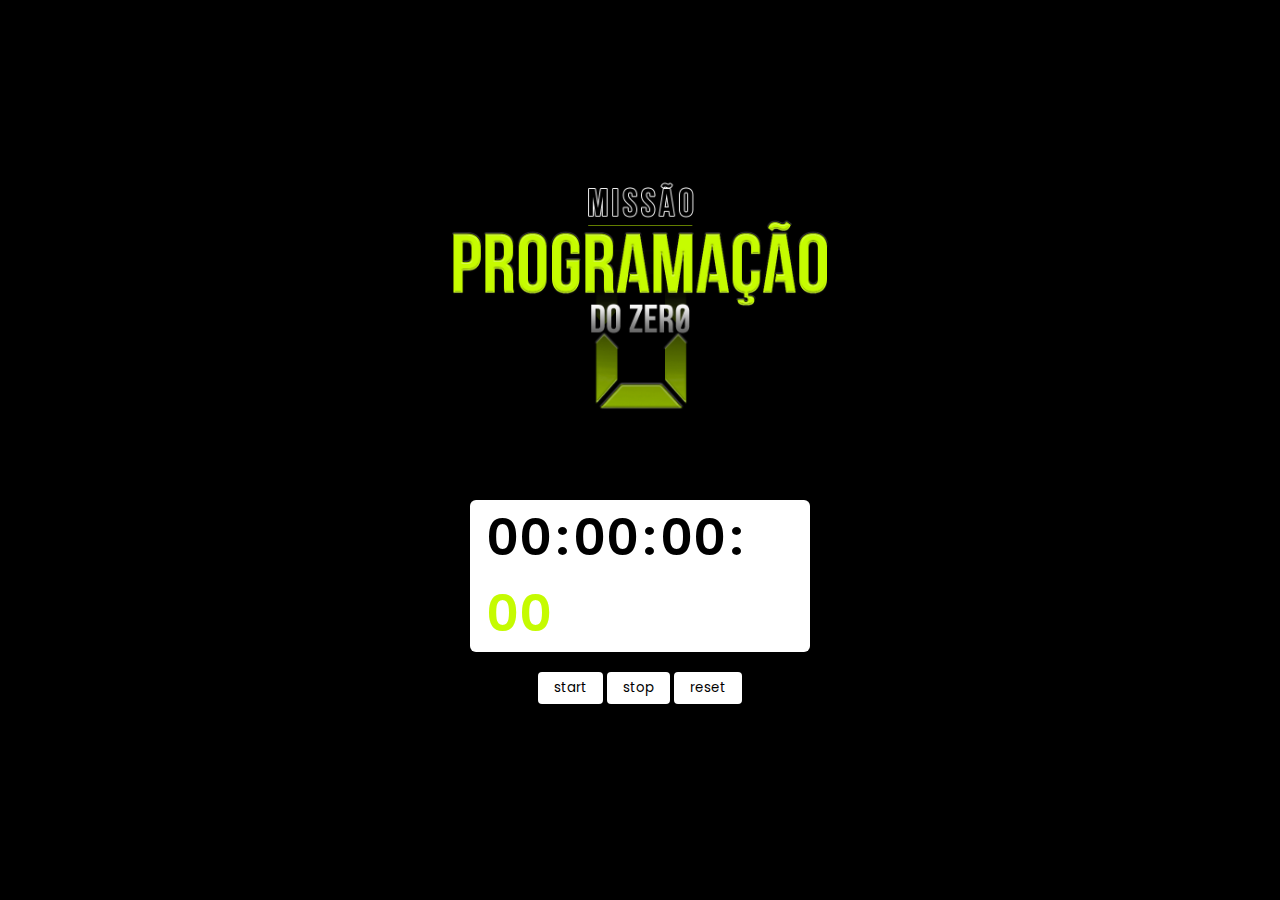
<file: HTML/index.html>
<!DOCTYPE html>
<html lang="pt-br">
<head>
    <meta charset="UTF-8">
    <meta http-equiv="X-UA-Compatible" content="IE=edge">
    <meta name="viewport" content="width=device-width, initial-scale=1.0">
    <title>Missão Programação do Zero</title>
    <link href="../CSS/styles.css" rel="stylesheet">
    <link rel="preconnect" href="https://fonts.googleapis.com">
    <link rel="preconnect" href="https://fonts.gstatic.com" crossorigin>
    <link href="https://fonts.googleapis.com/css2?family=Poppins:wght@600;700&display=swap" rel="stylesheet">
</head>
<body>
    <img src="../Assets/imagem-missao.png">
    <div id="jk">
        <span class="jk" id="horas">00</span>
        <span class="jk">:</span>
        <span class="jk" id="minutos">00</span>
        <span class="jk">:</span>
        <span class="jk" id="segundos">00</span>
        <span class="jk ">:</span>
        <span class="jk verde " id="mili">00</span>
    </div>
    <div id="caixa-botoes">
        <button class="botoes" id="start">start</button>
        <button class="botoes" id="stop">stop</button>
        <button class="botoes" id="reset">reset</button>
    </div>
</body>
<script>
    let btnStart = document.getElementById("start")
    let btnstop = document.getElementById("stop")
    let btnreset = document.getElementById("reset")
    let mili = document.getElementById("mili")
    let segundos = document.getElementById("segundos")
    let minutos = document.getElementById("minutos")
    let horas = document.getElementById("horas")

    let starttime
    let ms = "00"
    let seg = "00"
    let min = "00"
    let hr = "00"

    function start() {
        starttime = setInterval(() => {
            ms++

            if (ms == 100) {
                seg++

            if (seg < 10) {
                seg = "0" + seg
                }
                ms = 0
            }

            if (seg == 60) {
                min++

            if (min < 10) {
                min = "0" + min
                }
                seg = 0
            }

            if (min == 60) {
                hr++

            if (hr < 10) {
                hr = "0" + hr
                }
                min = 0
            }

        btnStart.classList.add("ativo")
        btnstop.classList.remove("ativo")

            atualizavalor()
        }, 10);

    }

    function stop() {
        clearInterval(starttime)
        btnstop.classList.add("ativo")
        btnStart.classList.remove("ativo")
    }

    function reset() {
        clearInterval(starttime)
        ms = "00"
        seg = "00"
        min = "00"
        hr = "00"
        atualizavalor()
        btnStart.classList.remove("ativo")
        btnstop.classList.remove("ativo")
    }

    function atualizavalor(){
        mili.innerHTML = ms
        segundos.innerHTML = seg
        minutos.innerHTML = min
        horas.innerHTML = hr
    }

        btnStart.addEventListener("click", start)
        btnstop.addEventListener("click", stop)
        btnreset.addEventListener("click", reset)

</script>

</html>
</file>
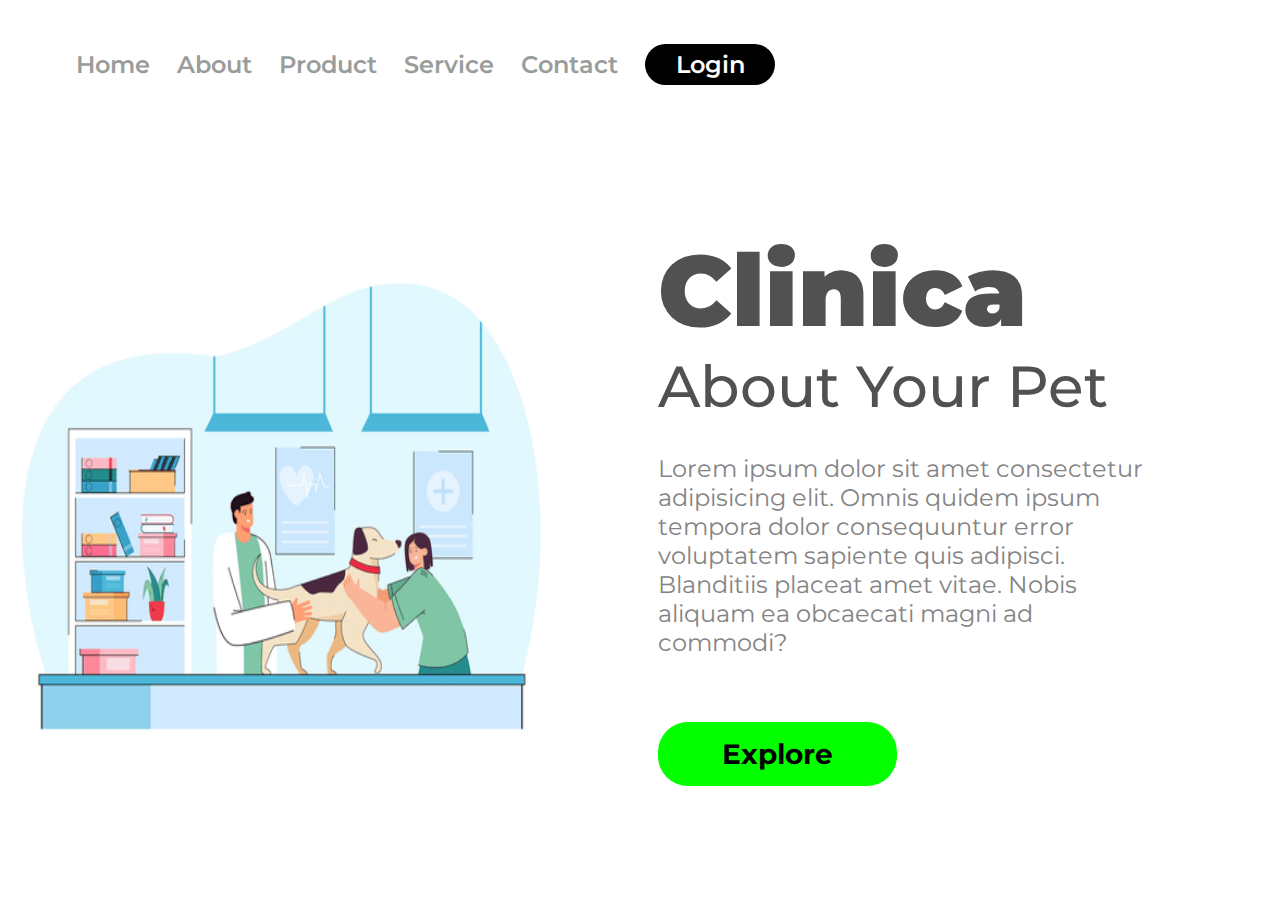
<file: HTML/clinicapet.html>
<!DOCTYPE html>
<html lang="pt-br">
<head>
    <meta charset="UTF-8">
    <meta http-equiv="X-UA-Compatible" content="IE=edge">
    <meta name="viewport" content="width=device-width, initial-scale=1.0">
    <link rel="preconnect" href="https://fonts.googleapis.com">
    <link rel="preconnect" href="https://fonts.gstatic.com" crossorigin>
    <link href="https://fonts.googleapis.com/css2?family=Montserrat:wght@400;500;600;700;900&display=swap" rel="stylesheet">
    <link rel="stylesheet" href="../CSS/clinicapet.css">
    <title>clinica pet </title>
</head>
<body>
    <header>
        <a class="link-header">Home</a>
        <a class="link-header">About</a>
        <a class="link-header">Product</a>
        <a class="link-header">Service</a>
        <a class="link-header">Contact</a>
        <button class="button-header">Login</button>
    </header>
    <main>
        <img src="..//Assets/clinica pet.png" alt="clinicapet" class="img-logo">
        <section>
            <h1>Clinica</h1>
            <h2>About Your Pet</h2>
            <p>Lorem ipsum dolor sit amet consectetur adipisicing elit. Omnis quidem ipsum tempora dolor consequuntur error voluptatem sapiente quis adipisci. Blanditiis placeat amet vitae. Nobis aliquam ea obcaecati magni ad commodi?</p> 
            <button class="button-main" >Explore</button>

        </section>
    </main>
</body>
</html>
</file>
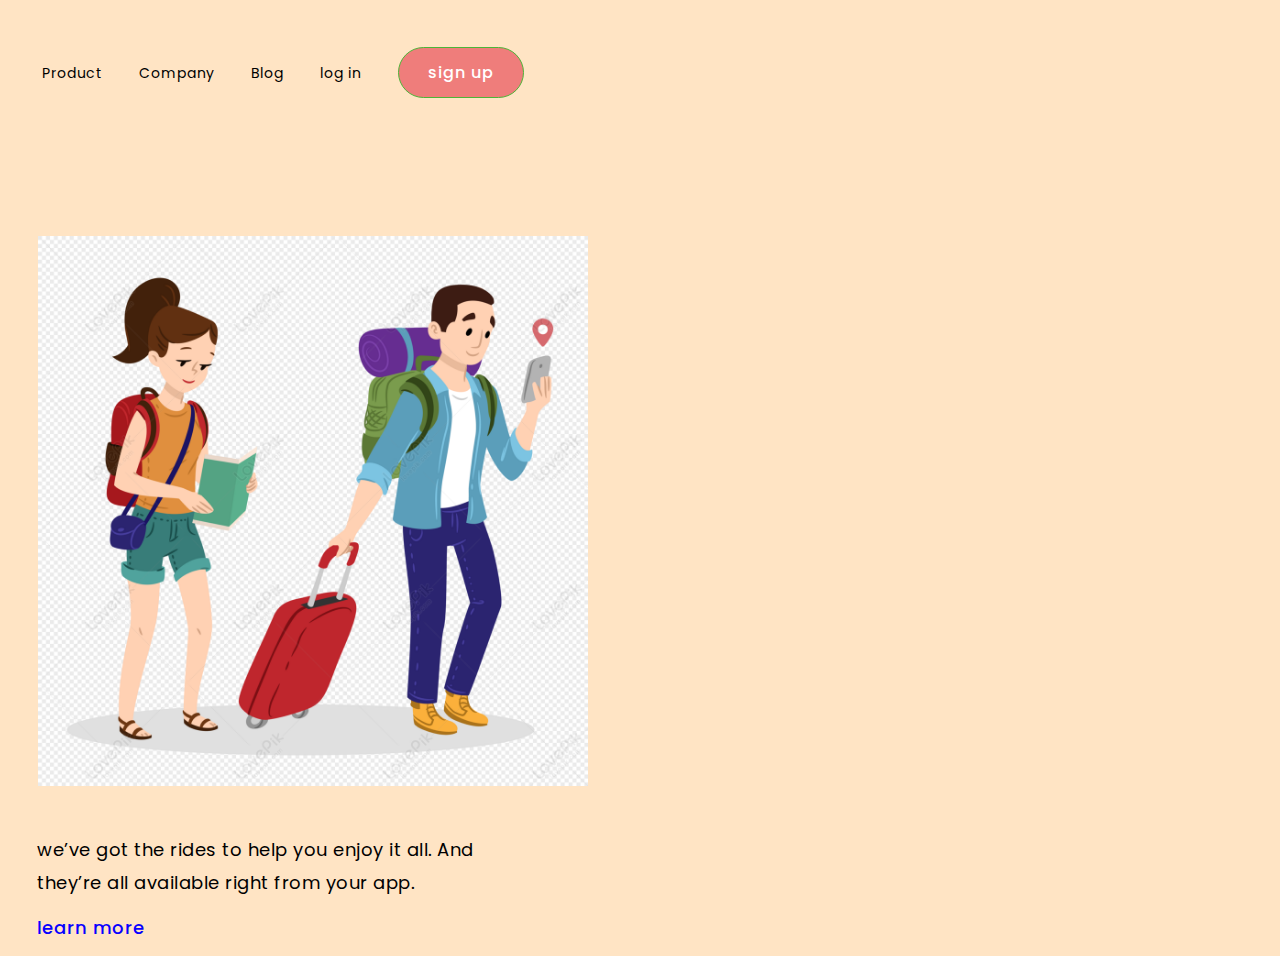
<file: HTML/passeio.html>
<!DOCTYPE html>
<html lang="pt-br">

<head>
    <meta charset="UTF-8">
    <meta http-equiv="X-UA-Compatible" content="IE=edge">
    <meta name="viewport" content="width=device-width, initial-scale=1.0">
    <link rel="stylesheet" href="../CSS/styles-passeio.css">
    <link rel="preconnect" href="https://fonts.googleapis.com">
    <link rel="preconnect" href="https://fonts.gstatic.com" crossorigin>
    <link href="https://fonts.googleapis.com/css2?family=Poppins:wght@400;500;700&display=swap" rel="stylesheet">
    <title>passeio</title>
</head>

<body class="container">
    <div>

        <header>

            <a class="link-header">Product</a>
            <a class="link-header">Company</a>
            <a class="link-header">Blog</a>
            <a class="link-header">log in</a>
            <button class="button-header">sign up</button>
        </header>
        <main>
            <img src="../Assets/casal passeio.png" alt="casal-passeio" class="casal-passeio">

            <section>
                <div class="paragrafo">
                    <p>we’ve got the rides to help you enjoy it all. And they’re all available right from your app.</p>
                    <a class="link-main">learn more</a>
                </div>
            </section>
        </main>

    </div>
</body>

</html>
</file>
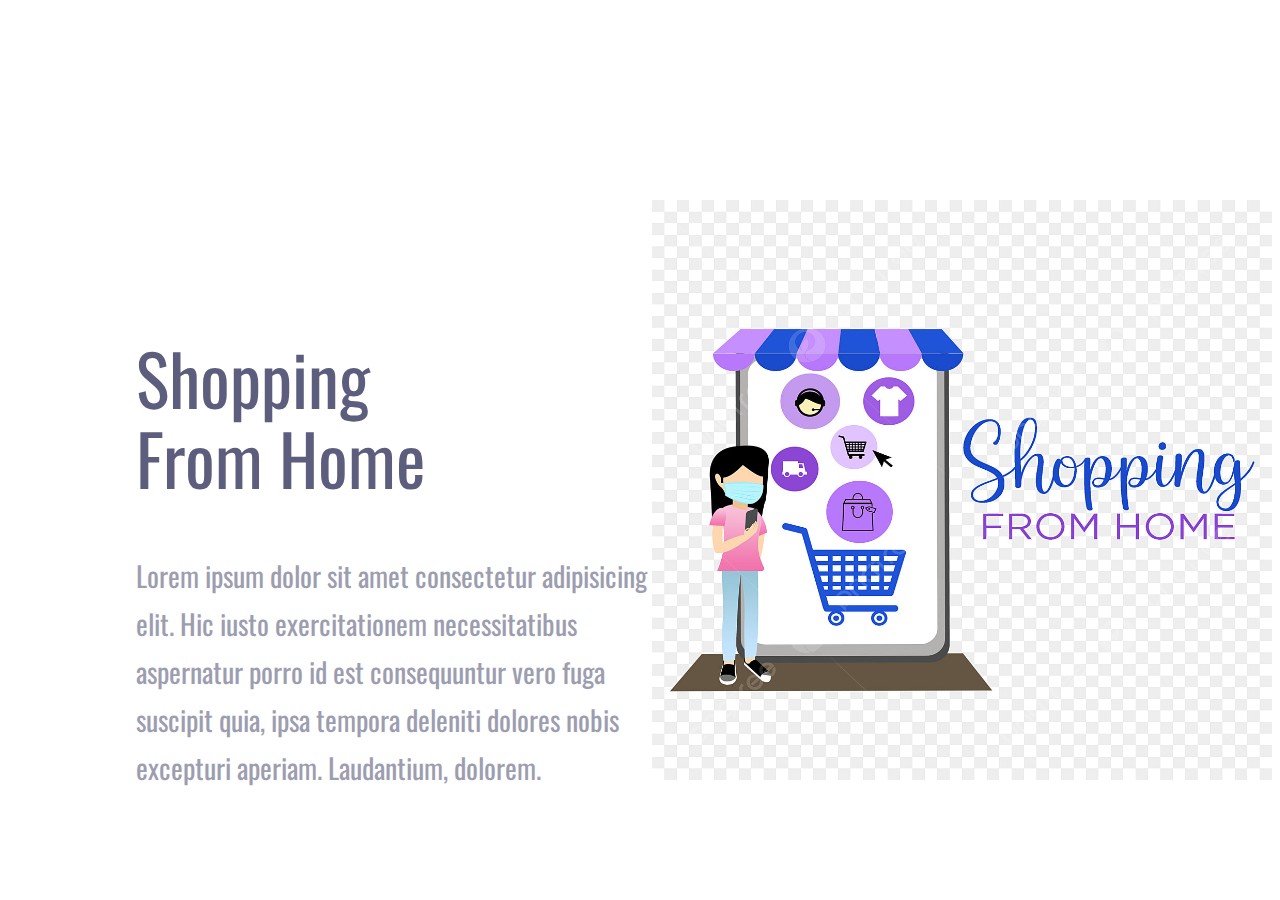
<file: HTML/shopping-fromhome.html>
<!DOCTYPE html>
<html lang="en">
<head>
        <meta charset="UTF-8">
        <meta http-equiv="X-UA-Compatible" content="IE=edge">
        <meta name="viewport" content="width=device-width, initial-scale=1.0">
        <link rel="stylesheet" href="../CSS/shopping-from-home.css">
        <link rel="preconnect" href="https://fonts.googleapis.com">
        <link rel="preconnect" href="https://fonts.gstatic.com" crossorigin>
        <link href="https://fonts.googleapis.com/css2?family=Oswald&display=swap" rel="stylesheet">
         <title>shopping From Home</title>
</head>
    <div class="wrapper">
        <section class="container-left">
            <h1>Shopping From Home </h1>
            <p>Lorem ipsum dolor sit amet consectetur adipisicing elit. Hic iusto exercitationem necessitatibus aspernatur porro id est consequuntur vero fuga suscipit quia, ipsa tempora deleniti dolores nobis excepturi aperiam. Laudantium, dolorem.</p>
           
        </section>
        
            <img src="../Assets/shopping from home.jpg" alt="shopping-from-home">
    
       
    </div>
   
<body>

    
</body>
</html>
</file>
<file: CSS/styles.css>
*{
    margin: 0;
    padding: 0;
    box-sizing: border-box;
    font-family: 'Poppins', sans-serif;   
}
body{
    background:black;
}
img{
    height: 500px;
    display: block;
    margin-right: auto;
    margin-left: auto;
}
#jk{
    display: block;
    margin-left: auto;
    margin-right: auto;
    width: 340px;
    background: white;
    border-radius: 6px;
    padding-left: 16px;
}
.jk{
   text-align: center;
   font-weight: 600;
   font-size: 50px;
}
.verde{
    color:#c5fb01;  
}
#caixa-botoes{
    margin-top: 20px;
    text-align: center;
}
.botoes{
    color:#c5fb01;
    background: white;
padding: 6px 16px;
border: none;
border-radius: 4px;
cursor: pointer;
}

#reset{
    color: black;
}
#stop{
    color: black;
}
#start{
    color: black;
}


.ativo{
   opacity: 0.5; 
}
</file>
<file: CSS/clinicapet.css>
* {
    font-family: 'Montserrat', sans-serif;
    margin:0;
    padding:0;
    box-sizing: border-box;
}

header{
    margin: 44px 0 144px 76px;
}
.link-header{
    font-weight: 600;
    font-size:24px;
    line-height: 29px;
    color: #989D9C;
    cursor: pointer;
    margin-right: 23px;
}
.button-header{
    background: #000000;
    border-radius: 20.5px;
    width: 130px;
    height: 41px;
    border: none;
    font-weight: 600;
    font-size: 24px;
    line-height: 29px;
    color: #FFFFFF;
    cursor: pointer;
}


.img-logo{
    width:568px;
    height:500px;
    display:inline-block ;
}
section{
    display:inline-block ;
    margin-left: 86px;
    
}
h1{
    font-weight: 900;
    font-size: 100px;
    line-height: 122px;
    color: #515151;
}
h2{
    font-weight: 500;
font-size: 58px;
line-height: 71px;
color: #515151;
}
p{
    font-weight: 400;
    font-size: 24px;
    line-height: 29px;
    color: #848484;
    width: 500px;
    margin-top: 32px;
    margin-bottom: 65px;
}
.button-main{
    background: #04ff00;
    border-radius: 30px;
    width: 239px;
    height: 64px;
    border:none;
    cursor: pointer;
    filter:drop-shadow(0px 4px 4px ) rgba(0,0,0,0.25);
    font-weight:700;
    font-size: 28px;
    line-height: 34px;
    color: #000000;
}

@media screen and (max-width:600px){
.link-header{
    display: none;
}
p{
    display: none;
}
img{
    margin: 109px 22px 24px 14px;

    max-width: 454px;
    max-height: 417px;
}
}




@media screen and (max-width:500px) {
.link-header{
    display: none;
}
p{
    display: none;
}
img{
    margin: 109px 22px 24px 14px;

    max-width: 314px;
    max-height: 277px;
}
h1{
    width: 263px;
    height: 52px;
    font-weight: 900;
    font-size: 50px;
    line-height: 61px;
    color: #515151;
    margin-bottom: 7px; 
}
h2 {
    width: 232px;
    height: 37px;
    font-weight: 500;
    font-size: 30px;
    line-height: 37px;
    color: #515151;
    margin-bottom: 17px;
}

.button-main {
    background: #04ff00;
    border-radius: 20.5px;
    width: 239px;
    height: 64px;
}
}
</file>
<file: CSS/styles-passeio.css>
*{
  
    margin:0;
    padding:0;
    box-sizing: border-box;
    font-family: 'Poppins', sans-serif;
}
.container{
   background-color:bisque;
}
header{
    margin-top:47px;
    margin-left:42px;
}
 .link-header{
   font-weight:400;
   font-size:14px;
   line-height:21px;
   text-align:center;
   letter-spacing:0.875px;
   color:black;
   margin-right:32px;
   cursor:pointer;
 }
 .button-header{
   background: #ef7d7b;
   border:1px solid #4cb538;
   border-radius:26px;
   width:126px;
   height:51px;
   cursor:pointer;
   font-weight:500;
   font-size:16px;
   line-height:24px;
   letter-spacing:1px;
   color:#ffffff;
 }
 .casal-passeio{
padding: 25px;
 margin:113px 25px 15px 13px;
 width:600px;
 height:600px;
 display: inline-block;
 }
 .paragrafo{
   display: inline-block;

 }
 h1{
   font-weight:400;
   font-size:62px;
   line-height:82px;
   letter-spacing:0.596154px;
   color:#161a49;
   
 }
 p{
   margin-left: 37px;
   font-weight:400;
   font-size:18px;
   line-height:33px;
   letter-spacing:0.5px;
   color:black;
   width: 493px;
 }
 .link-main{
   margin-left: 37px;
   font-weight:500;
   font-size:18px;
   line-height:57px;
   letter-spacing:1px;
   color:rgb(8, 0, 255);
   cursor:pointer;
 }
</file>
<file: CSS/shopping-from-home.css>
* {
    box-sizing: border-box;
    margin: 0;
    padding: 0;
    font-family: 'Oswald', sans-serif;
}

.wrapper {
    height: 100vh;
    width: 100vw;
}

.container-left {
    display: inline-block;
    width: 40%;
    margin-left: 136px;
    
}


img {

   margin-top: 200px;
    right: 130px;
    width: 620px;
    height: 580px;
    
    
}

h1 {
    margin-bottom: 55px;
    margin-top: 280px;
    font-weight: 400;
    font-size: 70px;
    line-height: 80px;
    width: 368px;
    height: 160px;
    color: #5D5D7D;
}

p {
    margin-bottom: 50px;
    width: 540px;
    height: 144px;
    font-weight: 400;
    font-size: 28px;
    line-height: 48px;
    color: #5D5D7D;
    opacity: 0.6;
    margin-top: 50px;
}
</file>
